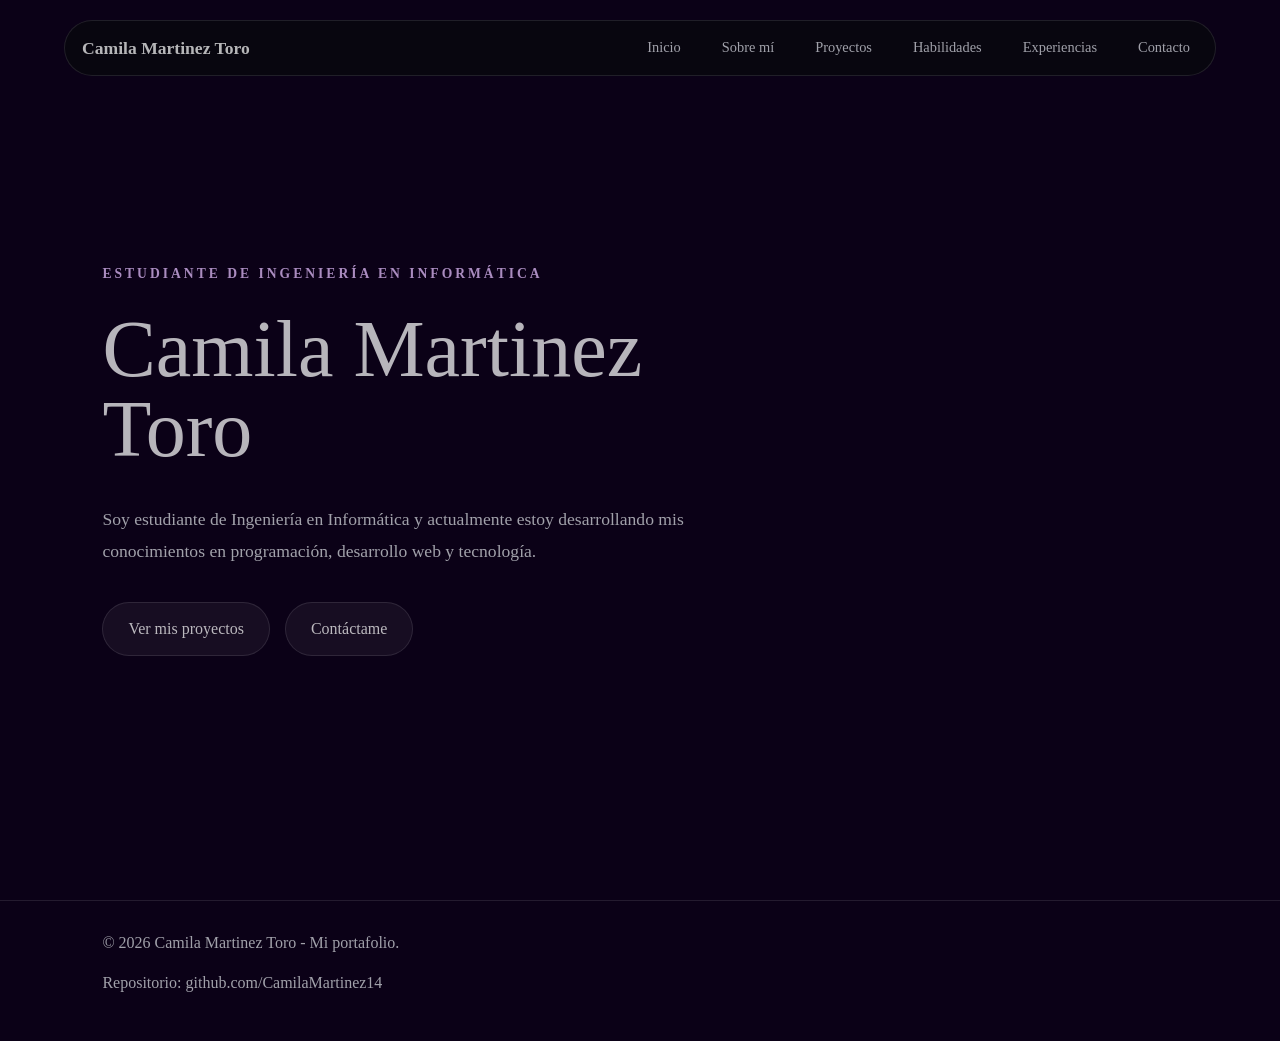
<file: index.html>
<!DOCTYPE html>
<html lang="es">

<head>
    <meta charset="UTF-8">
    <meta name="viewport" content="width=device-width, initial-scale=1.0">

    <title>Camila Martinez Toro | Ingeniería en Informática</title>
    <meta name="description"
        content="Portafolio de Camila Martinez Toro, estudiante de Ingeniería en Informática. Explora mis proyectos, habilidades y experiencias en desarrollo web y tecnología.">

    <link rel="stylesheet" href="./css/reset.css">

    <!-- Bootstrap -->
    <link href="https://cdn.jsdelivr.net/npm/bootstrap@5.3.3/dist/css/bootstrap.min.css" rel="stylesheet">

    <!-- Mis estilos -->
    <link rel="stylesheet" href="./css/style.css">
</head>

<body>

    <!-- Navegacion principal -->
    <header>
        <nav class="navbar navbar-expand-md" aria-label="Navegación principal">
            <div class="container">

                <!-- Nombre del portafolio -->
                <a class="navbar-brand logo" href="index.html">
                    Camila Martinez Toro
                </a>

                <!-- Boton para pantallas pequeñas -->
                <button class="navbar-toggler" type="button"
                    data-bs-toggle="collapse"
                    data-bs-target="#menuPrincipal"
                    aria-controls="menuPrincipal"
                    aria-expanded="false"
                    aria-label="Abrir menu">
                    <span class="navbar-toggler-icon"></span>
                </button>

                <!-- Opciones del menu -->
                <div class="collapse navbar-collapse" id="menuPrincipal">
                    <ul class="navbar-nav ms-auto">

                        <li class="nav-item">
                            <a class="nav-link" href="index.html">Inicio</a>
                        </li>
                        <li class="nav-item">
                            <a class="nav-link" href="./paginas/sobre_mi.html">Sobre mí</a>
                        </li>
                        <li class="nav-item">
                            <a class="nav-link" href="./jsp/proyectos.jsp">Proyectos</a>
                        </li>
                        <li class="nav-item">
                            <a class="nav-link" href="./jsp/habilidades.jsp">Habilidades</a>
                        </li>
                        <li class="nav-item">
                            <a class="nav-link" href="./paginas/experiencias.html">Experiencias</a>
                        </li>
                        <li class="nav-item">
                            <a class="nav-link" href="./jsp/contacto.jsp">Contacto</a>
                        </li>

                    </ul>
                </div>

            </div>
        </nav>
    </header>


    <main>

        <!-- Pagina de inicio -->
        <section id="inicio">

            <p>ESTUDIANTE DE INGENIERÍA EN INFORMÁTICA</p>

            <h1>Camila Martinez Toro</h1>

            <p>
                Soy estudiante de Ingeniería en Informática y actualmente
                estoy desarrollando mis conocimientos en programación,
                desarrollo web y tecnología.
            </p>

            <!-- Botones de inicio -->
            <div class="botones-inicio">

                <a href="./jsp/proyectos.jsp">
                    Ver mis proyectos
                </a>

                <a href="./jsp/contacto.jsp">
                    Contáctame
                </a>

            </div>

        </section>

    </main>


    <!-- Pie de pagina -->
    <footer>
        <p>&copy; 2026 Camila Martinez Toro - Mi portafolio.</p>

        <p>
            Repositorio:
            <a href="https://github.com/CamilaMartinez14"
                target="_blank"
                rel="noopener">
                github.com/CamilaMartinez14
            </a>
        </p>
    </footer>


    <!-- JavaScript de Bootstrap -->
    <script src="https://cdn.jsdelivr.net/npm/bootstrap@5.3.3/dist/js/bootstrap.bundle.min.js"></script>

    <!-- Mi JavaScript -->
    <script src="./js/script.js"></script>

</body>

</html>
</file>
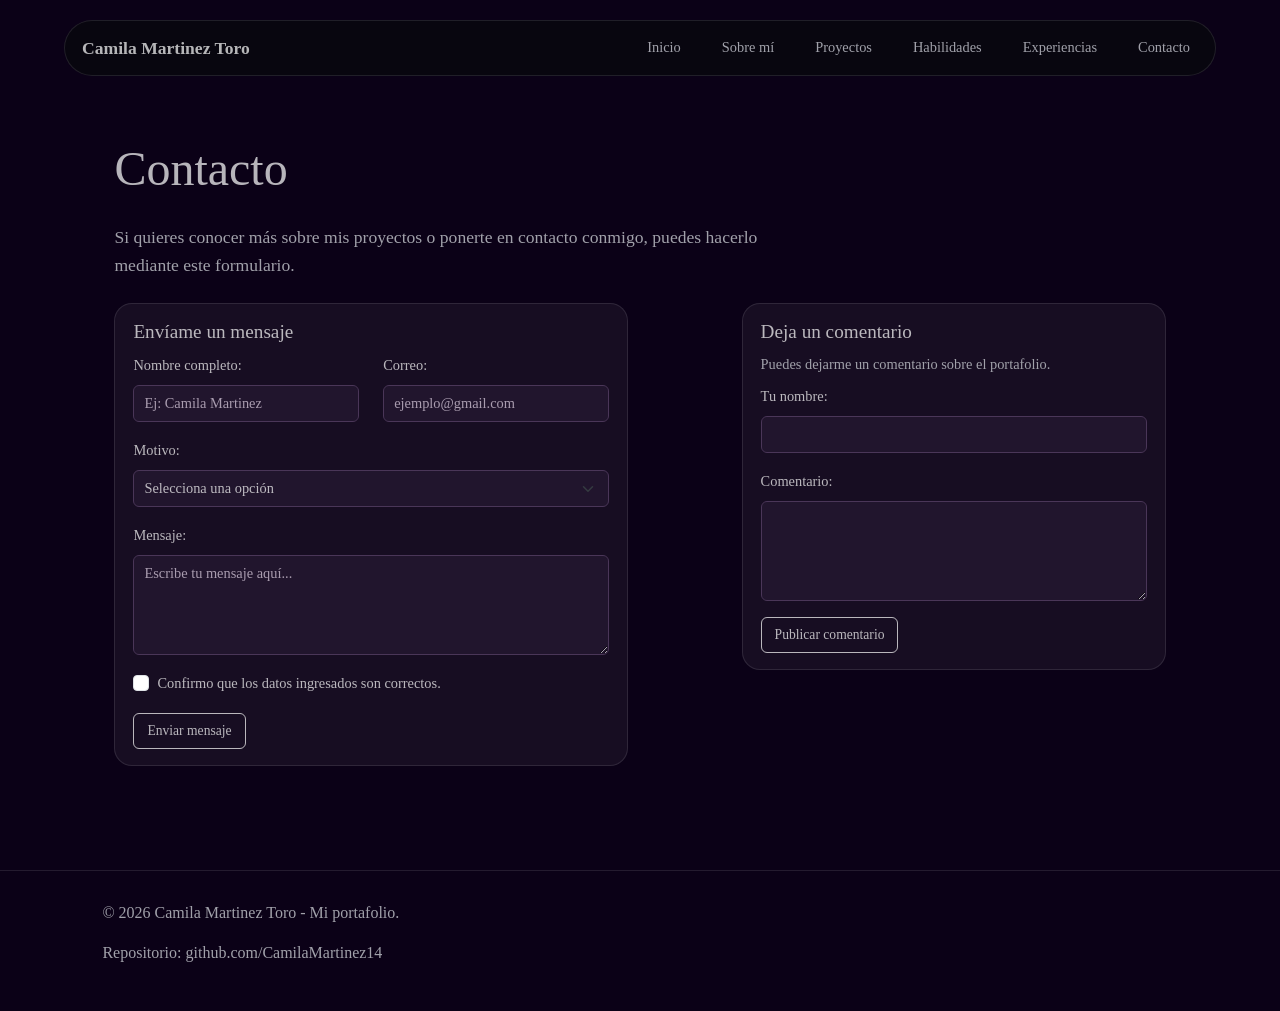
<file: paginas/contacto.html>
<!DOCTYPE html>
<html lang="es">

<head>
    <meta charset="UTF-8">
    <meta name="viewport" content="width=device-width, initial-scale=1.0">

    <title>Contacto | Camila Martinez Toro</title>
    <meta name="description" content="Página de contacto de Camila Martinez Toro">

    <link rel="stylesheet" href="../css/reset.css">

    <!-- Bootstrap -->
    <link href="https://cdn.jsdelivr.net/npm/bootstrap@5.3.3/dist/css/bootstrap.min.css" rel="stylesheet">

    <!-- Mis estilos -->
    <link rel="stylesheet" href="../css/style.css">
</head>

<body>

    <!-- Navegacion principal -->
    <header>
        <nav class="navbar navbar-expand-md" aria-label="Navegación principal">
            <div class="container">

                <a class="navbar-brand logo" href="../index.html">
                    Camila Martinez Toro
                </a>

                <!-- Boton para pantallas pequeñas -->
                <button class="navbar-toggler" type="button"
                    data-bs-toggle="collapse"
                    data-bs-target="#menuPrincipal"
                    aria-controls="menuPrincipal"
                    aria-expanded="false"
                    aria-label="Abrir menu">
                    <span class="navbar-toggler-icon"></span>
                </button>

                <!-- Opciones del menu -->
                <div class="collapse navbar-collapse" id="menuPrincipal">
                    <ul class="navbar-nav ms-auto">
                        <li class="nav-item">
                            <a class="nav-link" href="../index.html">Inicio</a>
                        </li>
                        <li class="nav-item">
                            <a class="nav-link" href="sobre_mi.html">Sobre mí</a>
                        </li>
                        <li class="nav-item">
                            <a class="nav-link" href="proyectos.html">Proyectos</a>
                        </li>
                        <li class="nav-item">
                            <a class="nav-link" href="habilidades.html">Habilidades</a>
                        </li>
                        <li class="nav-item">
                            <a class="nav-link" href="experiencias.html">Experiencias</a>
                        </li>
                        <li class="nav-item">
                            <a class="nav-link" href="contacto.html">Contacto</a>
                        </li>
                    </ul>
                </div>

            </div>
        </nav>
    </header>


    <main>

        <!-- Contacto -->
        <section id="contacto" aria-labelledby="titulo-contacto">
            <div class="container">

                <h1 id="titulo-contacto">Contacto</h1>

                <p>
                    Si quieres conocer más sobre mis proyectos o ponerte en contacto
                    conmigo, puedes hacerlo mediante este formulario.
                </p>

                <!-- Formularios -->
                <div class="row mt-4 justify-content-between">

                    <!-- Formulario de contacto -->
                    <div class="col-lg-6 mb-4">
                        <div class="card">
                            <div class="card-body">

                                <h2 class="card-title">Envíame un mensaje</h2>

                                <form action="#" method="post">
                                    <div class="row">

                                        <div class="col-md-6 mb-3">
                                            <label for="nombre" class="form-label">
                                                Nombre completo:
                                            </label>
                                            <input type="text" class="form-control"
                                                id="nombre" name="nombre"
                                                placeholder="Ej: Camila Martinez" required>
                                        </div>

                                        <div class="col-md-6 mb-3">
                                            <label for="correo" class="form-label">
                                                Correo:
                                            </label>
                                            <input type="email" class="form-control"
                                                id="correo" name="correo"
                                                placeholder="ejemplo@gmail.com" required>
                                        </div>

                                        <div class="col-12 mb-3">
                                            <label for="motivo" class="form-label">
                                                Motivo:
                                            </label>

                                            <select class="form-select" id="motivo" name="motivo" required>
                                                <option value="" selected disabled>
                                                    Selecciona una opción
                                                </option>
                                                <option value="proyecto">
                                                    Consulta sobre un proyecto
                                                </option>
                                                <option value="trabajo">
                                                    Interesado en crear un proyecto de trabajo
                                                </option>
                                                <option value="otro">
                                                    Otro
                                                </option>
                                            </select>
                                        </div>

                                        <div class="col-12 mb-3">
                                            <label for="mensaje" class="form-label">
                                                Mensaje:
                                            </label>
                                            <textarea class="form-control"
                                                id="mensaje" name="mensaje"
                                                rows="5"
                                                placeholder="Escribe tu mensaje aquí..."
                                                required></textarea>
                                        </div>

                                        <div class="col-12 mb-3">
                                            <div class="form-check">
                                                <input class="form-check-input"
                                                    type="checkbox"
                                                    id="confirmacion"
                                                    name="confirmacion"
                                                    required>

                                                <label class="form-check-label" for="confirmacion">
                                                    Confirmo que los datos ingresados son correctos.
                                                </label>
                                            </div>
                                        </div>

                                        <div class="col-12">
                                            <button type="submit" class="btn btn-outline-light">
                                                Enviar mensaje
                                            </button>
                                        </div>

                                    </div>
                                </form>

                            </div>
                        </div>
                    </div>


                    <!-- Comentarios -->
                    <div class="col-lg-5 mb-4">
                        <div class="card">
                            <div class="card-body">

                                <h2 class="card-title">Deja un comentario</h2>

                                <p class="card-text">
                                    Puedes dejarme un comentario sobre el portafolio.
                                </p>

                                <form action="#" method="post">

                                    <div class="mb-3">
                                        <label for="nombreComentario" class="form-label">
                                            Tu nombre:
                                        </label>
                                        <input type="text" class="form-control"
                                            id="nombreComentario"
                                            name="nombreComentario" required>
                                    </div>

                                    <div class="mb-3">
                                        <label for="comentario" class="form-label">
                                            Comentario:
                                        </label>
                                        <textarea class="form-control"
                                            id="comentario"
                                            name="comentario"
                                            rows="4" required></textarea>
                                    </div>

                                    <button type="submit" class="btn btn-outline-light">
                                        Publicar comentario
                                    </button>

                                </form>

                            </div>
                        </div>
                    </div>

                </div>

            </div>
        </section>

    </main>


    <!-- Pie de pagina -->
    <footer>
        <p>&copy; 2026 Camila Martinez Toro - Mi portafolio.</p>

        <p>
            Repositorio:
            <a href="https://github.com/CamilaMartinez14"
                target="_blank"
                rel="noopener">
                github.com/CamilaMartinez14
            </a>
        </p>
    </footer>


    <!-- JavaScript de Bootstrap -->
    <script src="https://cdn.jsdelivr.net/npm/bootstrap@5.3.3/dist/js/bootstrap.bundle.min.js"></script>

    <!-- Mi JavaScript -->
    <script src="../js/script.js"></script>

</body>

</html>
</file>
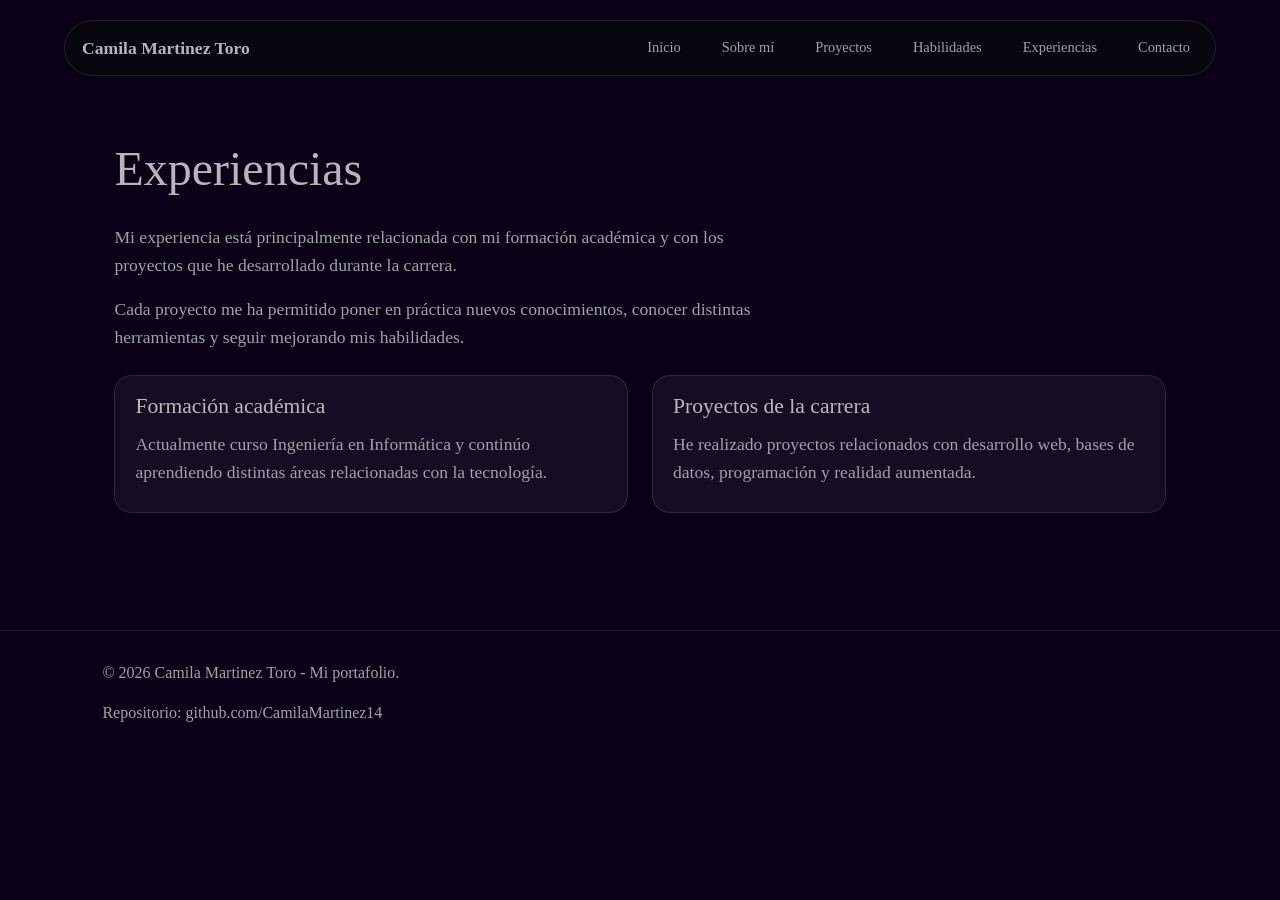
<file: paginas/experiencias.html>
<!DOCTYPE html>
<html lang="es">

<head>
    <meta charset="UTF-8">
    <meta name="viewport" content="width=device-width, initial-scale=1.0">

    <title>Experiencias | Camila Martinez Toro</title>
    <meta name="description"
        content="Experiencias y aprendizajes de Camila Martinez Toro durante su formación en Ingeniería en Informática.">

    <link rel="stylesheet" href="../css/reset.css">

    <!-- Bootstrap -->
    <link href="https://cdn.jsdelivr.net/npm/bootstrap@5.3.3/dist/css/bootstrap.min.css" rel="stylesheet">

    <!-- Mis estilos -->
    <link rel="stylesheet" href="../css/style.css">
</head>

<body>

    <!-- Navegacion principal -->
    <header>
        <nav class="navbar navbar-expand-md" aria-label="Navegación principal">
            <div class="container">

                <a class="navbar-brand logo" href="../index.html">
                    Camila Martinez Toro
                </a>

                <!-- Boton para pantallas pequeñas -->
                <button class="navbar-toggler" type="button"
                    data-bs-toggle="collapse"
                    data-bs-target="#menuPrincipal"
                    aria-controls="menuPrincipal"
                    aria-expanded="false"
                    aria-label="Abrir menu">
                    <span class="navbar-toggler-icon"></span>
                </button>

                <!-- Opciones del menu -->
                <div class="collapse navbar-collapse" id="menuPrincipal">
                    <ul class="navbar-nav ms-auto">

                        <li class="nav-item">
                            <a class="nav-link" href="../index.html">Inicio</a>
                        </li>
                        <li class="nav-item">
                            <a class="nav-link" href="sobre_mi.html">Sobre mí</a>
                        </li>
                        <li class="nav-item">
                            <a class="nav-link" href="../jsp/proyectos.jsp">Proyectos</a>
                        </li>
                        <li class="nav-item">
                            <a class="nav-link" href="../jsp/habilidades.jsp">Habilidades</a>
                        </li>
                        <li class="nav-item">
                            <a class="nav-link" href="experiencias.html">Experiencias</a>
                        </li>
                        <li class="nav-item">
                            <a class="nav-link" href="../jsp/contacto.jsp">Contacto</a>
                        </li>

                    </ul>
                </div>

            </div>
        </nav>
    </header>


    <main>

        <!-- Experiencias -->
        <section id="experiencia" aria-labelledby="titulo-experiencias">
            <div class="container">

                <h1 id="titulo-experiencias">Experiencias</h1>

                <p>
                    Mi experiencia está principalmente relacionada con mi formación
                    académica y con los proyectos que he desarrollado durante la carrera.
                </p>

                <p>
                    Cada proyecto me ha permitido poner en práctica nuevos conocimientos,
                    conocer distintas herramientas y seguir mejorando mis habilidades.
                </p>

                <div class="row mt-4">

                    <!-- Formacion academica -->
                    <div class="col-md-6 mb-4">
                        <div class="card h-100">
                            <div class="card-body">

                                <h2 class="card-title">
                                    Formación académica
                                </h2>

                                <p class="card-text">
                                    Actualmente curso Ingeniería en Informática y continúo
                                    aprendiendo distintas áreas relacionadas con la tecnología.
                                </p>

                            </div>
                        </div>
                    </div>


                    <!-- Proyectos de la carrera -->
                    <div class="col-md-6 mb-4">
                        <div class="card h-100">
                            <div class="card-body">

                                <h2 class="card-title">
                                    Proyectos de la carrera
                                </h2>

                                <p class="card-text">
                                    He realizado proyectos relacionados con desarrollo web,
                                    bases de datos, programación y realidad aumentada.
                                </p>

                            </div>
                        </div>
                    </div>

                </div>

            </div>
        </section>

    </main>


    <!-- Pie de pagina -->
    <footer>

        <p>
            &copy; 2026 Camila Martinez Toro - Mi portafolio.
        </p>

        <p>
            Repositorio:
            <a href="https://github.com/CamilaMartinez14"
                target="_blank"
                rel="noopener">
                github.com/CamilaMartinez14
            </a>
        </p>

    </footer>


    <!-- JavaScript de Bootstrap -->
    <script src="https://cdn.jsdelivr.net/npm/bootstrap@5.3.3/dist/js/bootstrap.bundle.min.js"></script>

    <!-- Mi JavaScript -->
    <script src="../js/script.js"></script>

</body>

</html>
</file>
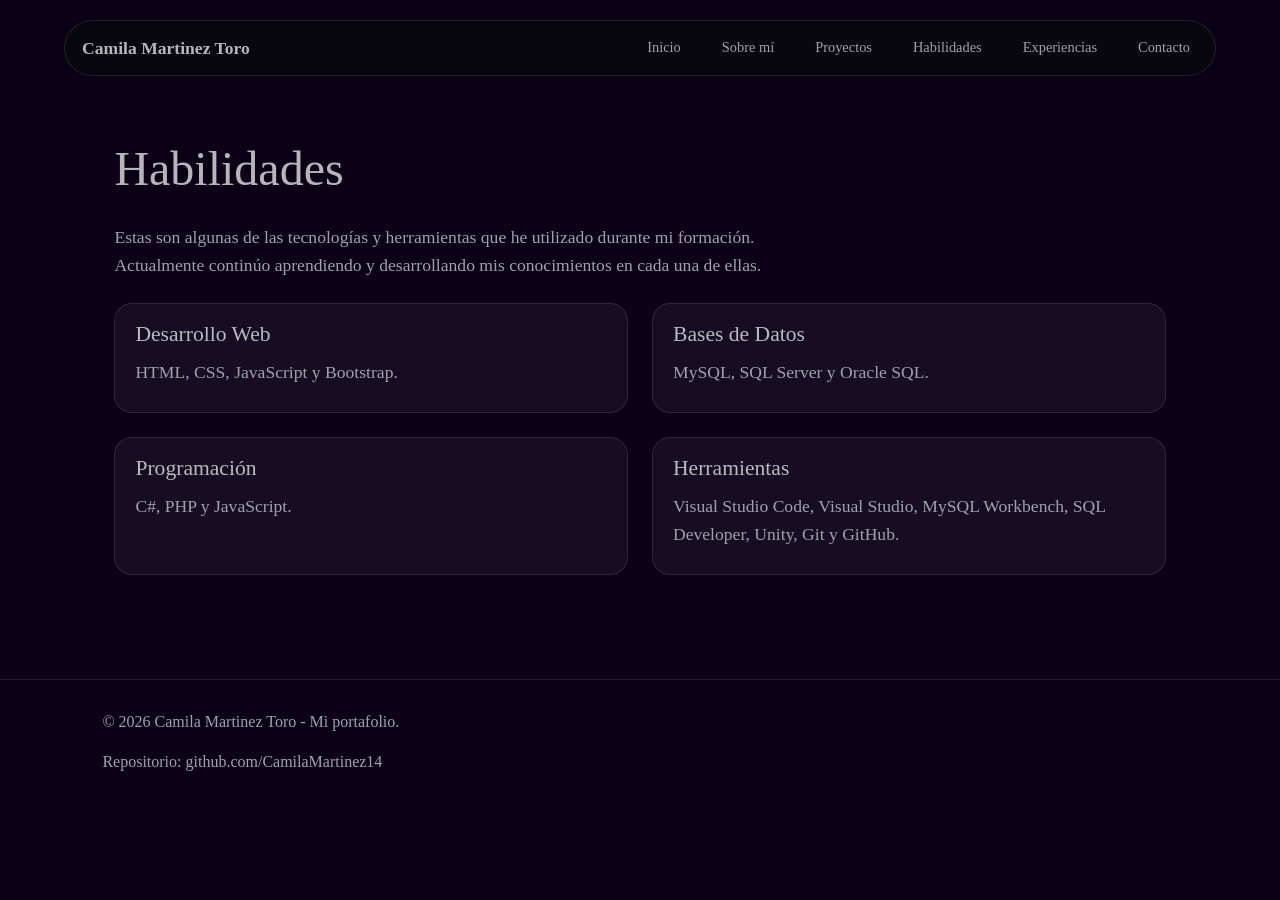
<file: paginas/habilidades.html>
<!DOCTYPE html>
<html lang="es">

<head>
    <meta charset="UTF-8">
    <meta name="viewport" content="width=device-width, initial-scale=1.0">

    <title>Habilidades | Camila Martinez Toro</title>
    <meta name="description"
        content="Tecnologías y herramientas utilizadas durante mi formación en Ingeniería en Informática.">

    <link rel="stylesheet" href="../css/reset.css">

    <!-- Bootstrap -->
    <link href="https://cdn.jsdelivr.net/npm/bootstrap@5.3.3/dist/css/bootstrap.min.css" rel="stylesheet">

    <!-- Mis estilos -->
    <link rel="stylesheet" href="../css/style.css">
</head>

<body>

    <!-- Navegacion principal -->
    <header>
        <nav class="navbar navbar-expand-md" aria-label="Navegación principal">
            <div class="container">

                <a class="navbar-brand logo" href="../index.html">
                    Camila Martinez Toro
                </a>

                <!-- Boton para pantallas pequeñas -->
                <button class="navbar-toggler" type="button"
                    data-bs-toggle="collapse"
                    data-bs-target="#menuPrincipal"
                    aria-controls="menuPrincipal"
                    aria-expanded="false"
                    aria-label="Abrir menu">
                    <span class="navbar-toggler-icon"></span>
                </button>

                <!-- Opciones del menu -->
                <div class="collapse navbar-collapse" id="menuPrincipal">
                    <ul class="navbar-nav ms-auto">

                        <li class="nav-item">
                            <a class="nav-link" href="../index.html">Inicio</a>
                        </li>
                        <li class="nav-item">
                            <a class="nav-link" href="sobre_mi.html">Sobre mí</a>
                        </li>
                        <li class="nav-item">
                            <a class="nav-link" href="proyectos.html">Proyectos</a>
                        </li>
                        <li class="nav-item">
                            <a class="nav-link" href="habilidades.html">Habilidades</a>
                        </li>
                        <li class="nav-item">
                            <a class="nav-link" href="experiencias.html">Experiencias</a>
                        </li>
                        <li class="nav-item">
                            <a class="nav-link" href="contacto.html">Contacto</a>
                        </li>

                    </ul>
                </div>

            </div>
        </nav>
    </header>


    <main>

        <!-- Habilidades -->
        <section id="habilidades" aria-labelledby="titulo-habilidades">
            <div class="container">

                <h1 id="titulo-habilidades">Habilidades</h1>

                <p>
                    Estas son algunas de las tecnologías y herramientas
                    que he utilizado durante mi formación. Actualmente
                    continúo aprendiendo y desarrollando mis conocimientos
                    en cada una de ellas.
                </p>

                <!-- Tecnologias y herramientas -->
                <div class="row mt-4">

                    <!-- Desarrollo web -->
                    <div class="col-md-6 mb-4">
                        <div class="card h-100">
                            <div class="card-body">

                                <h2 class="card-title">Desarrollo Web</h2>

                                <p class="card-text">
                                    HTML, CSS, JavaScript y Bootstrap.
                                </p>

                            </div>
                        </div>
                    </div>


                    <!-- Bases de datos -->
                    <div class="col-md-6 mb-4">
                        <div class="card h-100">
                            <div class="card-body">

                                <h2 class="card-title">Bases de Datos</h2>

                                <p class="card-text">
                                    MySQL, SQL Server y Oracle SQL.
                                </p>

                            </div>
                        </div>
                    </div>


                    <!-- Programacion -->
                    <div class="col-md-6 mb-4">
                        <div class="card h-100">
                            <div class="card-body">

                                <h2 class="card-title">Programación</h2>

                                <p class="card-text">
                                    C#, PHP y JavaScript.
                                </p>

                            </div>
                        </div>
                    </div>


                    <!-- Herramientas -->
                    <div class="col-md-6 mb-4">
                        <div class="card h-100">
                            <div class="card-body">

                                <h2 class="card-title">Herramientas</h2>

                                <p class="card-text">
                                    Visual Studio Code, Visual Studio,
                                    MySQL Workbench, SQL Developer,
                                    Unity, Git y GitHub.
                                </p>

                            </div>
                        </div>
                    </div>

                </div>

            </div>
        </section>

    </main>


    <!-- Pie de pagina -->
    <footer>
        <p>&copy; 2026 Camila Martinez Toro - Mi portafolio.</p>

        <p>
            Repositorio:
            <a href="https://github.com/CamilaMartinez14"
                target="_blank"
                rel="noopener">
                github.com/CamilaMartinez14
            </a>
        </p>
    </footer>


    <!-- JavaScript de Bootstrap -->
    <script src="https://cdn.jsdelivr.net/npm/bootstrap@5.3.3/dist/js/bootstrap.bundle.min.js"></script>

    <!-- Mi JavaScript -->
    <script src="../js/script.js"></script>

</body>

</html>
</file>
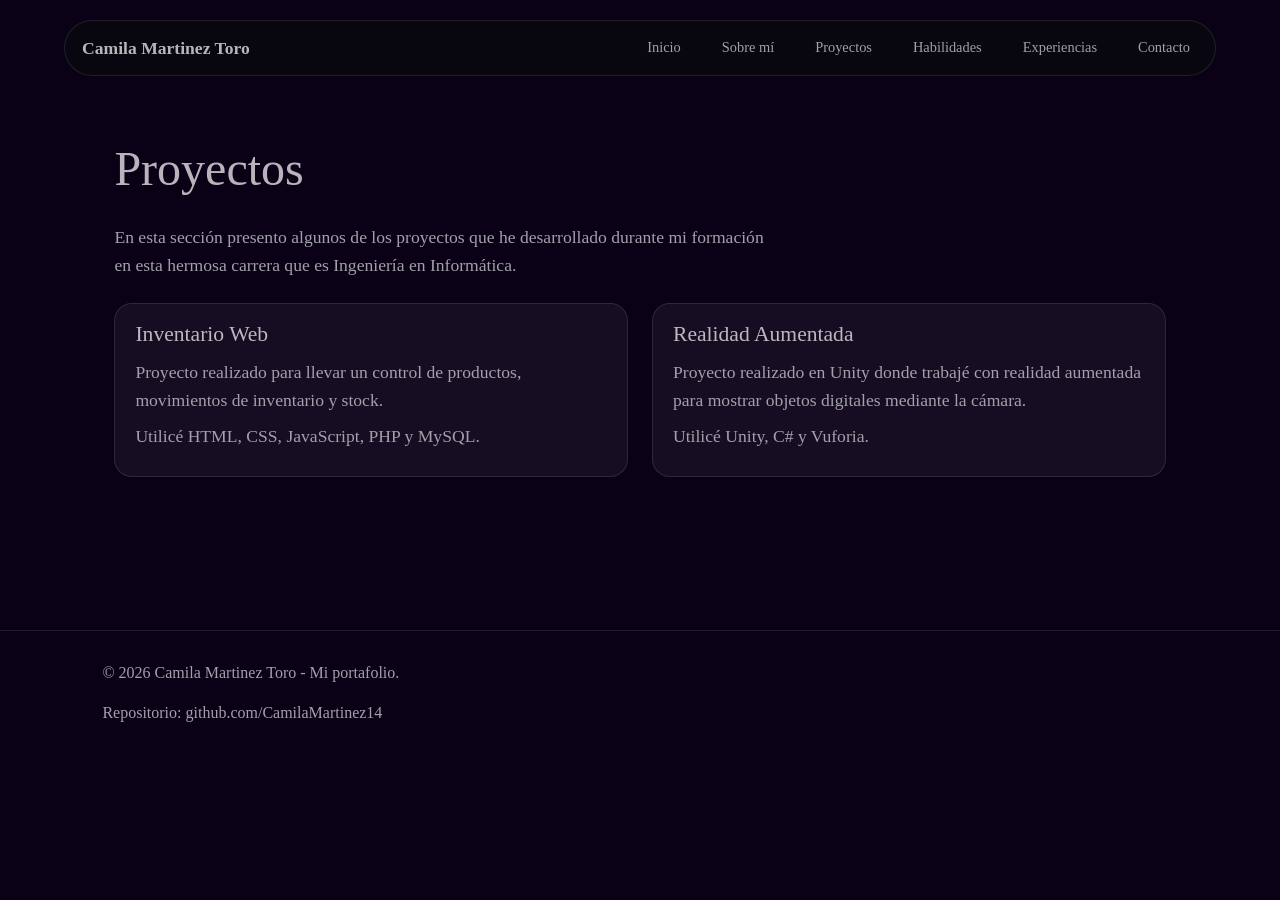
<file: paginas/proyectos.html>
<!DOCTYPE html>
<html lang="es">

<head>
    <meta charset="UTF-8">
    <meta name="viewport" content="width=device-width, initial-scale=1.0">

    <title>Proyectos | Camila Martinez Toro</title>
    <meta name="description"
        content="Proyectos realizados durante mi formación en Ingeniería en Informática.">

    <link rel="stylesheet" href="../css/reset.css">

    <!-- Bootstrap -->
    <link href="https://cdn.jsdelivr.net/npm/bootstrap@5.3.3/dist/css/bootstrap.min.css" rel="stylesheet">

    <!-- Mis estilos -->
    <link rel="stylesheet" href="../css/style.css">
</head>

<body>

    <!-- Navegacion principal -->
    <header>
        <nav class="navbar navbar-expand-md" aria-label="Navegación principal">
            <div class="container">

                <a class="navbar-brand logo" href="../index.html">
                    Camila Martinez Toro
                </a>

                <!-- Boton para pantallas pequeñas -->
                <button class="navbar-toggler" type="button"
                    data-bs-toggle="collapse"
                    data-bs-target="#menuPrincipal"
                    aria-controls="menuPrincipal"
                    aria-expanded="false"
                    aria-label="Abrir menu">
                    <span class="navbar-toggler-icon"></span>
                </button>

                <!-- Opciones del menu -->
                <div class="collapse navbar-collapse" id="menuPrincipal">
                    <ul class="navbar-nav ms-auto">

                        <li class="nav-item">
                            <a class="nav-link" href="../index.html">Inicio</a>
                        </li>
                        <li class="nav-item">
                            <a class="nav-link" href="sobre_mi.html">Sobre mí</a>
                        </li>
                        <li class="nav-item">
                            <a class="nav-link" href="proyectos.html">Proyectos</a>
                        </li>
                        <li class="nav-item">
                            <a class="nav-link" href="habilidades.html">Habilidades</a>
                        </li>
                        <li class="nav-item">
                            <a class="nav-link" href="experiencias.html">Experiencias</a>
                        </li>
                        <li class="nav-item">
                            <a class="nav-link" href="contacto.html">Contacto</a>
                        </li>

                    </ul>
                </div>

            </div>
        </nav>
    </header>


    <main>

        <!-- Mis proyectos -->
        <section id="proyectos" aria-labelledby="titulo-proyectos">
            <div class="container">

                <h1 id="titulo-proyectos">Proyectos</h1>

                <p>
                    En esta sección presento algunos de los proyectos que he
                    desarrollado durante mi formación en esta hermosa carrera
                    que es Ingeniería en Informática.
                </p>

                <!-- Tarjetas de proyectos -->
                <div class="row mt-4">

                    <!-- Primer proyecto -->
                    <div class="col-md-6 mb-4">
                        <div class="card h-100">
                            <div class="card-body">

                                <h2 class="card-title">Inventario Web</h2>

                                <p class="card-text">
                                    Proyecto realizado para llevar un control
                                    de productos, movimientos de inventario
                                    y stock.
                                </p>

                                <p class="card-text">
                                    Utilicé HTML, CSS, JavaScript, PHP y MySQL.
                                </p>

                            </div>
                        </div>
                    </div>


                    <!-- Segundo proyecto -->
                    <div class="col-md-6 mb-4">
                        <div class="card h-100">
                            <div class="card-body">

                                <h2 class="card-title">Realidad Aumentada</h2>

                                <p class="card-text">
                                    Proyecto realizado en Unity donde trabajé
                                    con realidad aumentada para mostrar objetos
                                    digitales mediante la cámara.
                                </p>

                                <p class="card-text">
                                    Utilicé Unity, C# y Vuforia.
                                </p>

                            </div>
                        </div>
                    </div>

                </div>

            </div>
        </section>

    </main>


    <!-- Pie de pagina -->
    <footer>
        <p>&copy; 2026 Camila Martinez Toro - Mi portafolio.</p>

        <p>
            Repositorio:
            <a href="https://github.com/CamilaMartinez14"
                target="_blank"
                rel="noopener">
                github.com/CamilaMartinez14
            </a>
        </p>
    </footer>


    <!-- JavaScript de Bootstrap -->
    <script src="https://cdn.jsdelivr.net/npm/bootstrap@5.3.3/dist/js/bootstrap.bundle.min.js"></script>

    <!-- Mi JavaScript -->
    <script src="../js/script.js"></script>

</body>

</html>
</file>
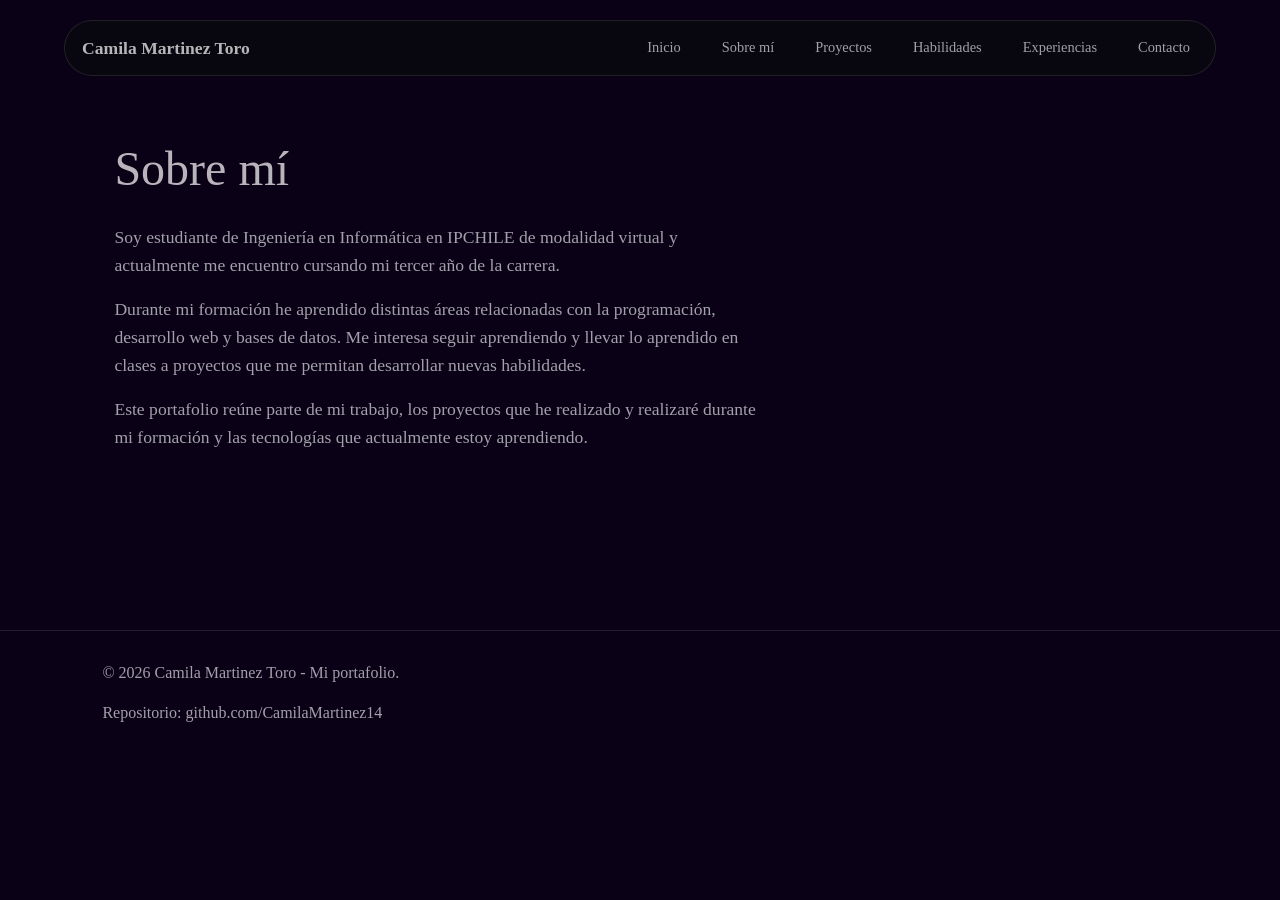
<file: paginas/sobre_mi.html>
<!DOCTYPE html>
<html lang="es">

<head>
    <meta charset="UTF-8">
    <meta name="viewport" content="width=device-width, initial-scale=1.0">

    <title>Sobre mí | Camila Martinez Toro</title>
    <meta name="description"
        content="Información sobre Camila Martinez Toro y su formación en Ingeniería en Informática.">

    <link rel="stylesheet" href="../css/reset.css">

    <!-- Bootstrap -->
    <link href="https://cdn.jsdelivr.net/npm/bootstrap@5.3.3/dist/css/bootstrap.min.css" rel="stylesheet">

    <!-- Mis estilos -->
    <link rel="stylesheet" href="../css/style.css">
</head>

<body>

    <!-- Navegacion principal -->
    <header>
        <nav class="navbar navbar-expand-md" aria-label="Navegación principal">
            <div class="container">

                <a class="navbar-brand logo" href="../index.html">
                    Camila Martinez Toro
                </a>

                <!-- Boton para pantallas pequeñas -->
                <button class="navbar-toggler" type="button"
                    data-bs-toggle="collapse"
                    data-bs-target="#menuPrincipal"
                    aria-controls="menuPrincipal"
                    aria-expanded="false"
                    aria-label="Abrir menu">
                    <span class="navbar-toggler-icon"></span>
                </button>

                <!-- Opciones del menu -->
                <div class="collapse navbar-collapse" id="menuPrincipal">
                    <ul class="navbar-nav ms-auto">

                        <li class="nav-item">
                            <a class="nav-link" href="../index.html">Inicio</a>
                        </li>
                        <li class="nav-item">
                            <a class="nav-link" href="sobre_mi.html">Sobre mí</a>
                        </li>
                        <li class="nav-item">
                            <a class="nav-link" href="../jsp/proyectos.jsp">Proyectos</a>
                        </li>
                        <li class="nav-item">
                            <a class="nav-link" href="../jsp/habilidades.jsp">Habilidades</a>
                        </li>
                        <li class="nav-item">
                            <a class="nav-link" href="experiencias.html">Experiencias</a>
                        </li>
                        <li class="nav-item">
                            <a class="nav-link" href="../jsp/contacto.jsp">Contacto</a>
                        </li>

                    </ul>
                </div>

            </div>
        </nav>
    </header>


    <main>

        <!-- Sobre mi -->
        <section id="sobre-mi" aria-labelledby="titulo-sobre-mi">
            <div class="container">

                <div class="row">
                    <div class="col-lg-8">

                        <h1 id="titulo-sobre-mi">Sobre mí</h1>

                        <p>
                            Soy estudiante de Ingeniería en Informática en IPCHILE
                            de modalidad virtual y actualmente me encuentro cursando
                            mi tercer año de la carrera.
                        </p>

                        <p>
                            Durante mi formación he aprendido distintas áreas
                            relacionadas con la programación, desarrollo web y
                            bases de datos. Me interesa seguir aprendiendo y
                            llevar lo aprendido en clases a proyectos que me
                            permitan desarrollar nuevas habilidades.
                        </p>

                        <p>
                            Este portafolio reúne parte de mi trabajo, los proyectos
                            que he realizado y realizaré durante mi formación y las
                            tecnologías que actualmente estoy aprendiendo.
                        </p>

                    </div>
                </div>

            </div>
        </section>

    </main>


    <!-- Pie de pagina -->
    <footer>
        <p>&copy; 2026 Camila Martinez Toro - Mi portafolio.</p>

        <p>
            Repositorio:
            <a href="https://github.com/CamilaMartinez14"
                target="_blank"
                rel="noopener">
                github.com/CamilaMartinez14
            </a>
        </p>
    </footer>


    <!-- JavaScript de Bootstrap -->
    <script src="https://cdn.jsdelivr.net/npm/bootstrap@5.3.3/dist/js/bootstrap.bundle.min.js"></script>

    <!-- Mi JavaScript -->
    <script src="../js/script.js"></script>

</body>

</html>
</file>
<file: css/style.css>
/* ==============================
   CONFIGURACION GENERAL
   ============================== */

:root {
    --color-fondo: #0b0117;
    --color-texto: #f5f5f5bc;
    --color-secundario: #a1a1aa;
    --color-acento: #7c3aed;
    --color-acento-secundario: #c2a1d9de;
    --color-borde: rgba(255, 255, 255, 0.1);
}

/* Estilos principales de la pagina */
body {
    background-color: var(--color-fondo);
    color: var(--color-texto);
    font-family: Georgia, serif;
}

/* Contenedor principal */
main {
    width: 100%;
}


/* ==============================
   NAVEGACION
   ============================== */

/* Barra de navegacion */
header {
    position: fixed;
    top: 0;
    left: 0;
    width: 100%;
    z-index: 1000;
}

/* Contenedor de la navegacion */
nav {
    width: 90%;
    max-width: 1200px;
    margin: 20px auto;
    padding: 15px 25px;

    display: flex;
    justify-content: space-between;
    align-items: center;

    background: rgba(8, 9, 13, 0.7);
    border: 1px solid var(--color-borde);
    border-radius: 50px;
}

/* Nombre del portafolio */
.logo {
    color: var(--color-texto);
    font-size: 1.1rem;
    font-weight: bold;
    text-decoration: none;
}

/* Menu de las paginas */
nav ul {
    display: flex;
    gap: 30px;
}

/* Enlaces del menu */
nav ul a {
    color: var(--color-secundario);
    font-size: 0.9rem;
    text-decoration: none;
}

/* Efecto al pasar el mouse */
nav ul a:hover {
    color: var(--color-texto);
}


/* ==============================
   NAVEGACION CON BOOTSTRAP
   ============================== */

/* Nombre en la barra Bootstrap */
.navbar .navbar-brand {
    color: var(--color-texto);
}

.navbar .navbar-brand:hover {
    color: var(--color-texto);
}

/* Espacio entre las opciones */
.navbar-nav {
    gap: 25px;
}

/* Enlaces de Bootstrap */
.navbar .nav-link {
    color: var(--color-secundario);
    font-size: 0.9rem;
}

.navbar .nav-link:hover {
    color: var(--color-texto);
}


/* ==============================
   PAGINA DE INICIO
   ============================== */

/* Portada principal */
#inicio {
    min-height: 100vh;
    padding: 100px 8% 80px;

    display: flex;
    flex-direction: column;
    justify-content: center;
}

/* Texto superior */
#inicio > p:first-child {
    color: var(--color-acento-secundario);
    font-size: 0.85rem;
    font-weight: bold;
    letter-spacing: 3px;
    margin-bottom: 25px;
}

/* Titulo principal */
#inicio h1 {
    max-width: 700px;
    font-size: 5rem;
    line-height: 1;
    margin-bottom: 35px;
}

/* Descripcion */
#inicio p:nth-of-type(2) {
    max-width: 600px;
    color: var(--color-secundario);
    font-size: 1.1rem;
    line-height: 1.8;
    margin-bottom: 35px;
}

/* Contenedor de los botones */
.botones-inicio {
    display: flex;
    gap: 15px;
}

/* Botones de inicio */
.botones-inicio a {
    padding: 14px 25px;

    border: 1px solid var(--color-borde);
    border-radius: 30px;

    background: rgba(255, 255, 255, 0.05);

    color: var(--color-texto);
    text-decoration: none;
}

/* Efecto de los botones */
.botones-inicio a:hover {
    background: var(--color-texto);
    color: var(--color-fondo);
}


/* ==============================
   SECCIONES
   ============================== */

/* Espacio general de las paginas */
section:not(#inicio) {
    min-height: 70vh;
    padding: 140px 8% 80px;
}

/* Titulo principal de las paginas */
section:not(#inicio) h1 {
    font-size: 3rem;
    margin-bottom: 25px;
}

/* Texto de las paginas */
section:not(#inicio) p {
    color: var(--color-secundario);
    max-width: 650px;
    font-size: 1.1rem;
    line-height: 1.6;
}


/* ==============================
   TARJETAS
   ============================== */

/* Tarjetas de proyectos y habilidades */
.card {
    background: rgba(255, 255, 255, 0.05);
    border: 1px solid var(--color-borde);
    border-radius: 18px;
    color: var(--color-texto);
}

/* Espacio dentro de las tarjetas */
.card-body {
    padding: 18px 20px;
}

/* Titulo de las tarjetas */
.card-title {
    color: var(--color-texto);
    font-size: 1.35rem;
    margin-bottom: 10px;
}

/* Texto de las tarjetas */
.card .card-text {
    color: var(--color-secundario);
    font-size: 1rem;
    line-height: 1.5;
    margin-bottom: 8px;
}


/* ==============================
   CONTACTO
   ============================== */

/* Tamaño de los formularios */
#contacto .row {
    max-width: 1100px;
    
}

/* Tarjetas del contacto */
#contacto .card {
    background: rgba(255, 255, 255, 0.05);
    border: 1px solid var(--color-borde);
    border-radius: 18px;
    color: var(--color-texto);
}

/* Espacio dentro de las tarjetas */
#contacto .card-body {
    padding: 16px 18px;
}

/* Titulo de los formularios */
#contacto .card-title {
    color: var(--color-texto);
    font-size: 1.2rem;
    margin-bottom: 10px;
}

/* Texto de la tarjeta */
#contacto .card-text {
    color: var(--color-secundario);
    font-size: 0.9rem;
}

/* Etiquetas del formulario */
#contacto .form-label,
#contacto .form-check-label {
    color: var(--color-texto);
    font-size: 0.9rem;
}

/* Campos del formulario */
#contacto .form-control,
#contacto .form-select {
    background-color: #21152d;
    color: var(--color-texto);
    border: 1px solid #4a3658;
    font-size: 0.9rem;
    padding: 7px 10px;
}

/* Texto de ejemplo dentro de los campos */
#contacto .form-control::placeholder {
    color: #a99caf;
}

/* Opciones del motivo */
#contacto .form-select option {
    background-color: #21152d;
    color: var(--color-texto);
}

/* Cuando seleccionamos un campo */
#contacto .form-control:focus,
#contacto .form-select:focus {
    background-color: #291a36;
    color: var(--color-texto);
    border-color: var(--color-acento-secundario);
    box-shadow: none;
}

/* Tamaño de los mensajes */
#contacto textarea {
    max-height: 100px;
}

/* Botones del formulario */
#contacto .btn {
    background: transparent;
    color: var(--color-texto);
    border: 1px solid var(--color-texto);
    font-size: 0.85rem;
    padding: 7px 13px;
}

/* Efecto de los botones */
#contacto .btn:hover {
    background: var(--color-texto);
    color: var(--color-fondo);
}


/* ==============================
   PIE DE PAGINA
   ============================== */

/* Estilos del pie de pagina */
footer {
    padding: 30px 8%;
    border-top: 1px solid var(--color-borde);
    color: var(--color-secundario);
}

/* Enlace del repositorio */
footer a {
    color: var(--color-secundario);
    text-decoration: none;
}

footer a:hover {
    color: var(--color-texto);
}


/* ==============================
   PANTALLAS PEQUEÑAS
   ============================== */

@media (max-width: 768px) {

    /* Titulo de inicio */
    #inicio h1 {
        font-size: 3.5rem;
    }

    /* Botones uno debajo del otro */
    .botones-inicio {
        flex-direction: column;
        align-items: flex-start;
    }

    /* Espacio de las paginas */
    section:not(#inicio) {
        padding: 130px 6% 60px;
    }

}
</file>
